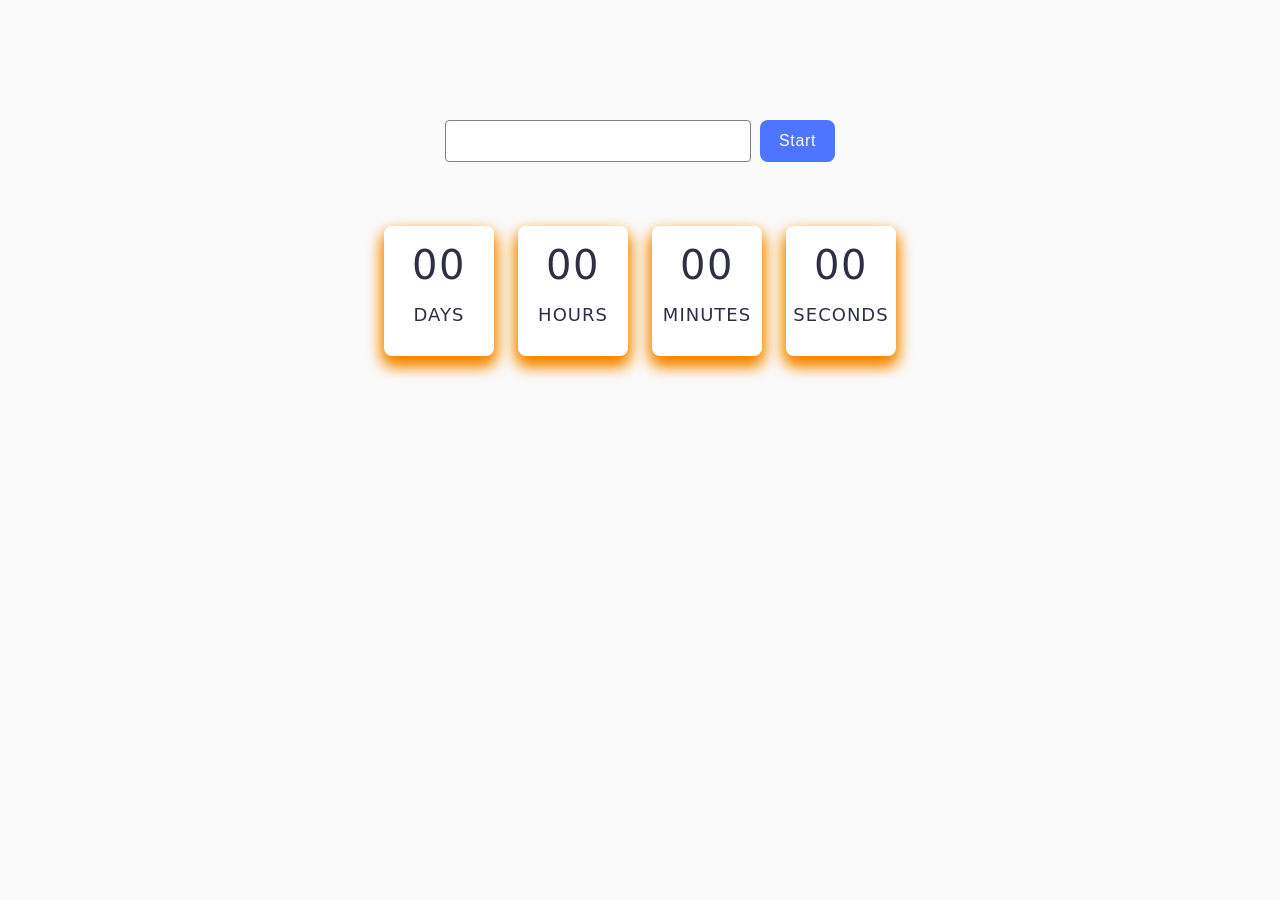
<file: src/1-timer.html>
<!DOCTYPE html>
<html lang="en">
  <head>
    <meta charset="UTF-8" />
    <meta http-equiv="X-UA-Compatible" content="IE=edge" />
    <meta name="viewport" content="width=device-width, initial-scale=1.0" />
    <title>Timer</title>
    <link rel="stylesheet" href="./css/styles.css" />
  </head>
  <body>
    <load src="./partials/header.html" highlight-act="active" />
    <main>
      <section>
        <div class="date-container">
          <input type="text" id="datetime-picker" />
          <button type="button" data-start>Start</button>
        </div>
        <div class="timer">
          <div class="field">
            <span class="value" data-days>00</span>
            <span class="label">Days</span>
          </div>
          <div class="field">
            <span class="value" data-hours>00</span>
            <span class="label">Hours</span>
          </div>
          <div class="field">
            <span class="value" data-minutes>00</span>
            <span class="label">Minutes</span>
          </div>
          <div class="field">
            <span class="value" data-seconds>00</span>
            <span class="label">Seconds</span>
          </div>
        </div>
      </section>
    </main>
    <script type="module" src="./js/1-timer.js"></script>
  </body>
</html>
</file>
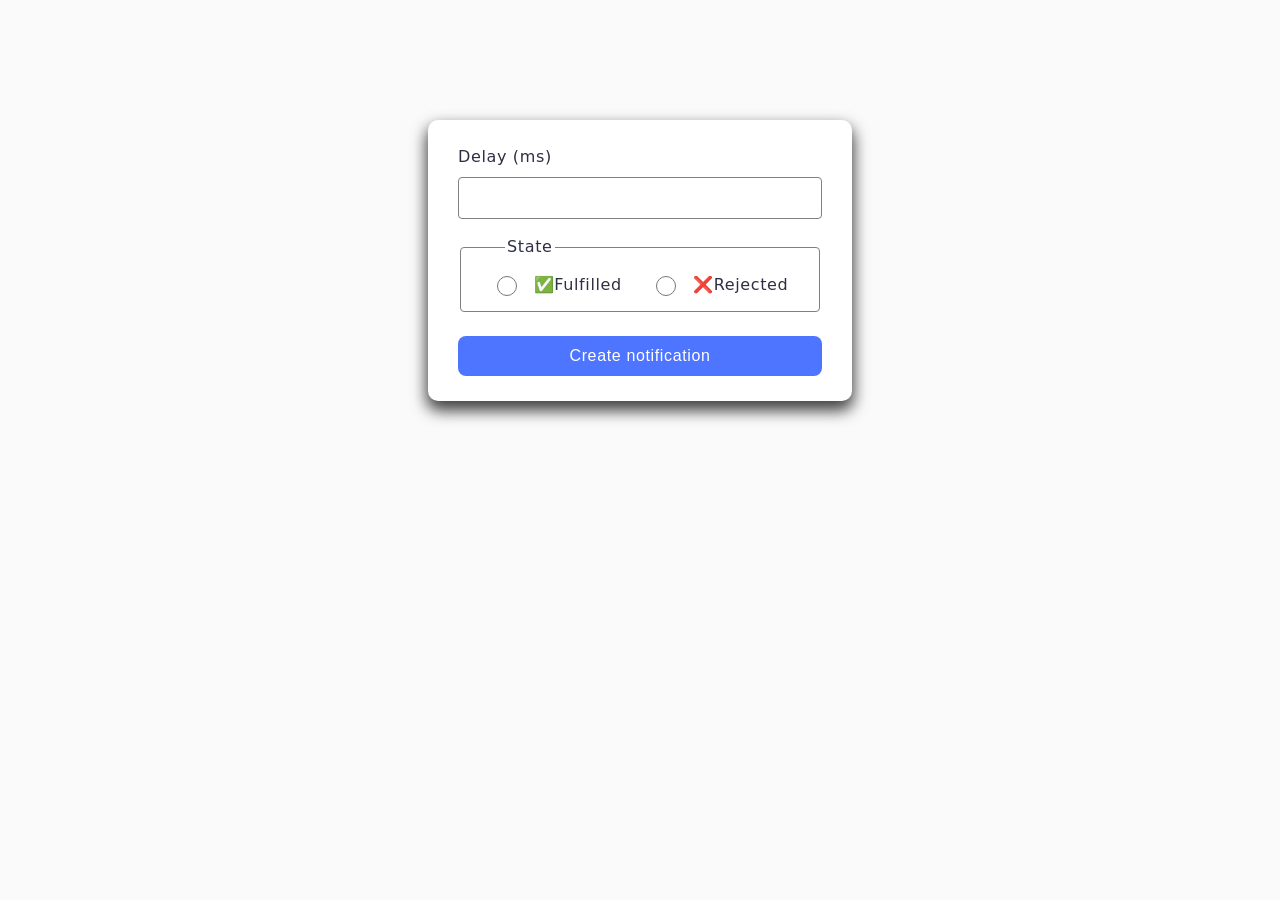
<file: src/2-snackbar.html>
<!DOCTYPE html>
<html lang="en">
  <head>
    <meta charset="UTF-8" />
    <meta http-equiv="X-UA-Compatible" content="IE=edge" />
    <meta name="viewport" content="width=device-width, initial-scale=1.0" />
    <title>Snackbar</title>
    <link rel="stylesheet" href="./css/styles.css" />
  </head>
  <body>
    <load src="./partials/header.html" highlight-curr="active" />
    <main>
      <section>
        <form class="form">
          <label>
            Delay (ms)
            <input type="number" name="delay" required />
          </label>
          <fieldset>
            <legend>State</legend>
            <label>
              <input
                type="radio"
                name="state"
                value="fulfilled"
                required
              />✅Fulfilled
            </label>
            <label>
              <input
                type="radio"
                name="state"
                value="rejected"
                required
              />❌Rejected
            </label>
          </fieldset>
          <button type="submit">Create notification</button>
        </form>
      </section>
    </main>
    <script type="module" src="./js/2-snackbar.js"></script>
  </body>
</html>
</file>
<file: src/css/styles.css>
/**
  |============================
  | include css partials with
  | default @import url()
  |============================
*/
/* Common styles */
@import url('./reset.css');
@import url('./base.css');
@import url('./container.css');
@import url('./animations.css');

/* Sections style */
@import url('./header.css');
@import url('./vite-promo.css');
@import url('./badges.css');
@import url('./back-link.css');
@import url('./footer.css');
@import url('./timer.css');
@import url('./snackbar.css');
</file>
